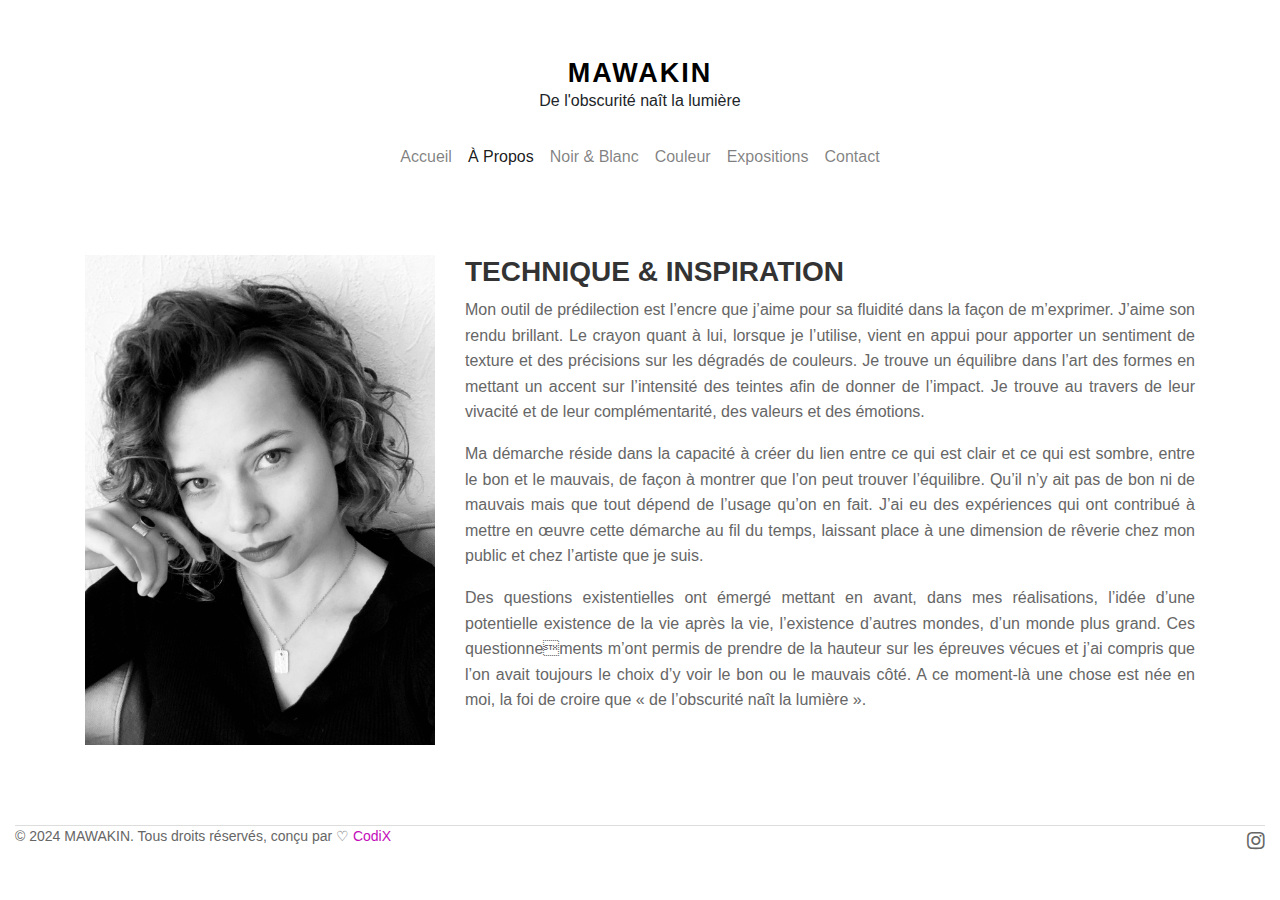
<file: about.html>
<!DOCTYPE html>
<html lang="fr">

<head>
    <meta charset="UTF-8">
    <meta name="viewport" content="width=device-width, initial-scale=1.0">
    <title>MAWAKIN - À Propos</title>
    <!-- Bootstrap CSS -->
    <link rel="stylesheet" href="https://stackpath.bootstrapcdn.com/bootstrap/4.5.2/css/bootstrap.min.css">
    <!-- jQuery Slim, Popper.js, Bootstrap JS -->
    <script src="https://code.jquery.com/jquery-3.5.1.slim.min.js"></script>
    <script src="https://cdn.jsdelivr.net/npm/@popperjs/core@2.5.4/dist/umd/popper.min.js"></script>
    <script src="https://stackpath.bootstrapcdn.com/bootstrap/4.5.2/js/bootstrap.min.js"></script>
    <!-- Font Awesome -->
    <link rel="stylesheet" href="https://cdnjs.cloudflare.com/ajax/libs/font-awesome/5.15.4/css/all.min.css">
    <!-- Styles CSS -->
    <link rel="stylesheet" href="styles.css">
    <!-- Favicon -->
    <link rel="icon" type="image/png" href="images/fav.png">
</head>

<body class="d-flex flex-column min-vh-100">
    <header>
        <div class="container">
            <div>
                <div class="col-auto d-block d-lg-none fixed-menu"> <!-- Visible seulement sur mobile -->
                    <p class="navbar-toggler" type="button" data-toggle="modal" data-target="#menuModal">
                        <span style="font-size: 16px; color: #333;">Menu</span>
                    </p>
                </div><br>
                <div>
                    <h1 style="text-align: center; margin-bottom: -5px;"><a href="index.html" class="artist-name">MAWAKIN</a></h1>
                    <p style="text-align: center; margin-top: 0;">De l'obscurité naît la lumière</p>
                </div> 
            </div>
        </div>
        <nav class="navbar navbar-expand-lg navbar-light d-none d-lg-block"> <!-- Visible seulement sur desktop -->
            <div class="container">
                <ul class="navbar-nav mx-auto">
                    <li class="nav-item"><a class="nav-link" href="index.html">Accueil</a></li>
                    <li class="nav-item"><a class="nav-link active" href="about.html">À Propos</a></li>
                    <li class="nav-item"><a class="nav-link" href="nb.html">Noir & Blanc</a></li>
                    <li class="nav-item"><a class="nav-link" href="color.html">Couleur</a></li>
                    <li class="nav-item"><a class="nav-link" href="expo.html">Expositions</a></li>
                    <li class="nav-item"><a class="nav-link" href="contact.html">Contact</a></li>
                </ul>
            </div>
        </nav>
    </header>

    <!-- Modal pour le menu mobile -->
    <div class="modal fade" id="menuModal" tabindex="-1" role="dialog" aria-labelledby="menuModalLabel" aria-hidden="true">
        <div class="modal-dialog" role="document">
            <div class="modal-content">
                <div class="modal-header">
                    <h5 class="modal-title" id="menuModalLabel">Menu</h5>
                    <button type="button" class="close" data-dismiss="modal" aria-label="Close">
                        <span aria-hidden="true">&times;</span>
                    </button>
                </div>
                <div class="modal-body">
                    <ul class="list-group">
                        <li class="list-group-item"><a class="link-page" href="index.html">Accueil</a></li>
                        <li class="list-group-item"><a class="link-page active" href="about.html">À Propos</a></li>
                        <li class="list-group-item"><a class="link-page" href="nb.html">Noir & Blanc</a></li>
                        <li class="list-group-item"><a class="link-page" href="color.html">Couleur</a></li>
                        <li class="list-group-item"><a class="link-page" href="expo.html">Expositions</a></li>
                        <li class="list-group-item"><a class="link-page" href="contact.html">Contact</a></li>
                    </ul>
                </div>
            </div>
        </div>
    </div>

    <!-- Le menu desktop plus nav se termine ici -->

    <section class="biography-section">
        <div class="container">
            <div class="row">
                <div class="col-md-4">
                    <img src="images/bio.jpeg" class="img-fluid" alt="Photo de l'artiste">
                </div>
                <div class="col-md-8">
                    <h2>TECHNIQUE & INSPIRATION</h2>
                    <p style="text-align: justify;">Mon outil de prédilection est l’encre que j’aime pour sa fluidité dans la façon de m’exprimer. J’aime 
                        son rendu brillant. Le crayon quant à lui, lorsque je l’utilise, vient en appui pour apporter un sentiment 
                        de texture et des précisions sur les dégradés de couleurs. Je trouve un équilibre dans l’art des formes 
                        en mettant un accent sur l’intensité des teintes afin de donner de l’impact. Je trouve au travers de leur 
                        vivacité et de leur complémentarité, des valeurs et des émotions.</p>
                    <p style="text-align: justify;">Ma démarche réside dans la capacité à créer du lien entre ce qui est clair et ce qui est sombre, entre 
                        le bon et le mauvais, de façon à montrer que l’on peut trouver l’équilibre. Qu’il n’y ait pas de bon ni 
                        de mauvais mais que tout dépend de l’usage qu’on en fait. J’ai eu des expériences qui ont contribué 
                        à mettre en œuvre cette démarche au fil du temps, laissant place à une dimension de rêverie chez mon 
                        public et chez l’artiste que je suis.</p>
                    <p style="text-align: justify;">Des questions existentielles ont émergé mettant en avant, dans mes réalisations, l’idée d’une potentielle 
                            existence de la vie après la vie, l’existence d’autres mondes, d’un monde plus grand. Ces questionnements m’ont permis de prendre de la hauteur sur les épreuves vécues et j’ai compris que l’on avait 
                            toujours le choix d’y voir le bon ou le mauvais côté. A ce moment-là une chose est née en moi, la foi de 
                            croire que « de l’obscurité naît la lumière ».
                    </p>
                </div>
            </div>
        </div>
    </section>
    
    
    <!-- Footer -->
    <footer>
        <div class="container-fluid">
            <div class="row">
                <div class="col-12">
                    <hr class="footer-separator">
                </div>
            </div>
            <div class="row">
                <div class="col-md-6 text-center text-md-left mb-3 mb-md-0">
                    <p class="footer-copyright">&copy; 2024 MAWAKIN. Tous droits réservés, conçu par ♡ <a href="https://codix-ga.com/" style="text-decoration: none; color: #c40bba;">CodiX</a></p>
                </div>
                <div class="col-md-6 text-center text-md-right">
                    <ul class="footer-social">
                        <li><a href="https://www.instagram.com/mawakin_/"><i class="fab fa-instagram"></i></a></li>
                    </ul>
                </div>
            </div>
        </div>
    </footer>

    <script src="script.js"></script>
</body>

</html>
</file>
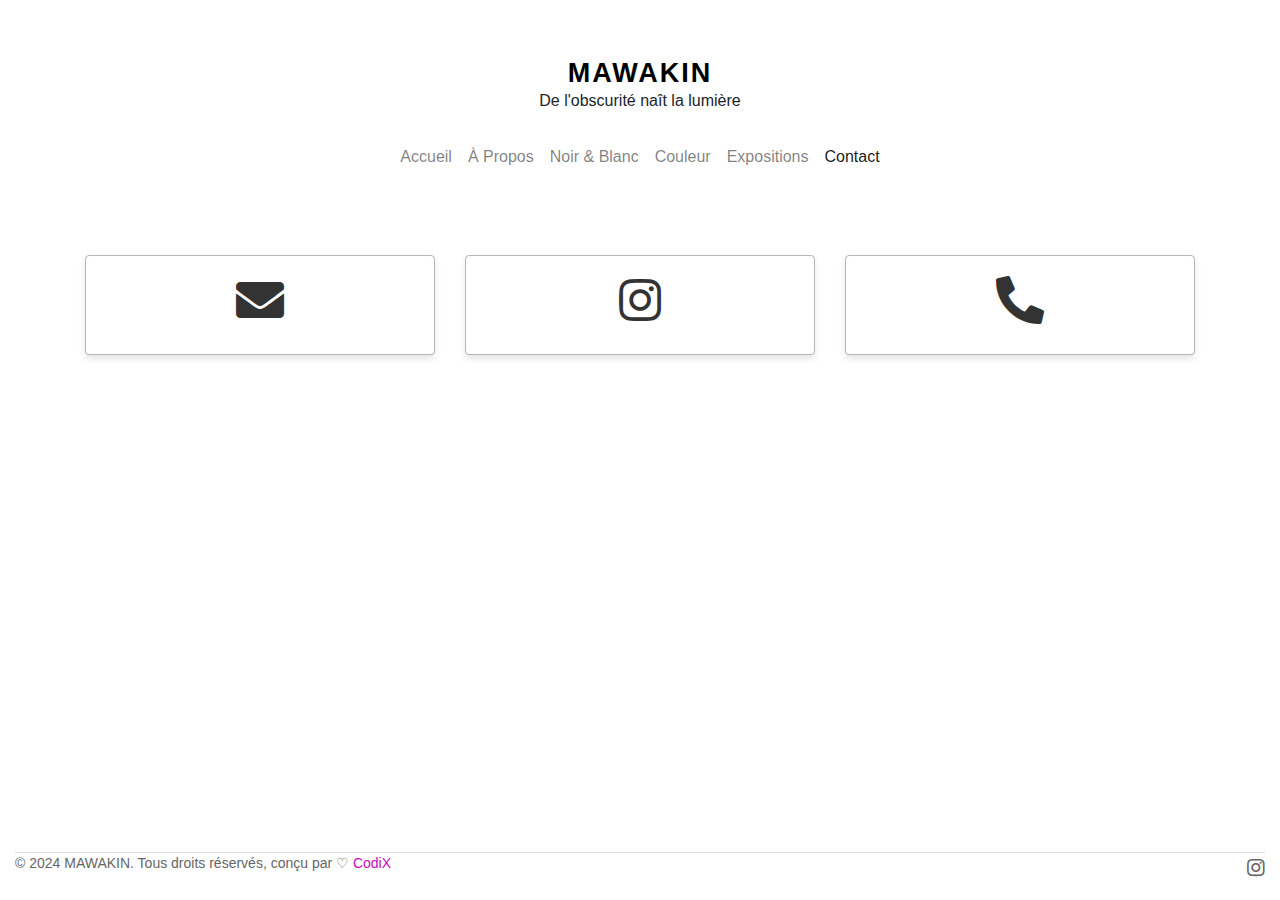
<file: contact.html>
<!DOCTYPE html>
<html lang="fr">

<head>
    <meta charset="UTF-8">
    <meta name="viewport" content="width=device-width, initial-scale=1.0">
    <title>MAWAKIN - Contact</title>
    <!-- Bootstrap CSS -->
    <link rel="stylesheet" href="https://stackpath.bootstrapcdn.com/bootstrap/4.5.2/css/bootstrap.min.css">
    <!-- jQuery Slim, Popper.js, Bootstrap JS -->
    <script src="https://code.jquery.com/jquery-3.5.1.slim.min.js"></script>
    <script src="https://cdn.jsdelivr.net/npm/@popperjs/core@2.5.4/dist/umd/popper.min.js"></script>
    <script src="https://stackpath.bootstrapcdn.com/bootstrap/4.5.2/js/bootstrap.min.js"></script>
    <!-- Font Awesome -->
    <link rel="stylesheet" href="https://cdnjs.cloudflare.com/ajax/libs/font-awesome/5.15.4/css/all.min.css">
    <!-- Styles CSS  -->
    <link rel="stylesheet" href="styles.css">
    <!-- Favicon  -->
    <link rel="icon" type="image/png" href="images/fav.png">
</head>

<body class="d-flex flex-column min-vh-100">
    <header>
        <div class="container">
            <div>
                <div class="col-auto d-block d-lg-none fixed-menu"> <!-- Visible seulement sur mobile -->
                    <p class="navbar-toggler" type="button" data-toggle="modal" data-target="#menuModal">
                        <span style="font-size: 16px; color: #333;">Menu</span>
                    </p>
                </div><br>
                <div>
                    <h1 style="text-align: center; margin-bottom: -5px;"><a href="index.html" class="artist-name">MAWAKIN</a></h1>
                    <p style="text-align: center; margin-top: 0;">De l'obscurité naît la lumière</p>
                </div> 
            </div>
        </div>
        <nav class="navbar navbar-expand-lg navbar-light d-none d-lg-block"> <!-- Visible seulement sur desktop -->
            <div class="container">
                <ul class="navbar-nav mx-auto">
                    <li class="nav-item"><a class="nav-link" href="index.html">Accueil</a></li>
                    <li class="nav-item"><a class="nav-link" href="about.html">À Propos</a></li>
                    <li class="nav-item"><a class="nav-link" href="nb.html">Noir & Blanc</a></li>
                    <li class="nav-item"><a class="nav-link" href="color.html">Couleur</a></li>
                    <li class="nav-item"><a class="nav-link" href="expo.html">Expositions</a></li>
                    <li class="nav-item"><a class="nav-link active" href="contact.html">Contact</a></li>
                </ul>
            </div>
        </nav>
    </header>

    <!-- Modal pour le menu mobile -->
    <div class="modal fade" id="menuModal" tabindex="-1" role="dialog" aria-labelledby="menuModalLabel" aria-hidden="true">
        <div class="modal-dialog" role="document">
            <div class="modal-content">
                <div class="modal-header">
                    <h5 class="modal-title" id="menuModalLabel">Menu</h5>
                    <button type="button" class="close" data-dismiss="modal" aria-label="Close">
                        <span aria-hidden="true">&times;</span>
                    </button>
                </div>
                <div class="modal-body">
                    <ul class="list-group">
                        <li class="list-group-item"><a class="link-page" href="index.html">Accueil</a></li>
                        <li class="list-group-item"><a class="link-page" href="about.html">À Propos</a></li>
                        <li class="list-group-item"><a class="link-page" href="nb.html">Noir & Blanc</a></li>
                        <li class="list-group-item"><a class="link-page" href="color.html">Couleur</a></li>
                        <li class="list-group-item"><a class="link-page" href="expo.html">Expositions</a></li>
                        <li class="list-group-item"><a class="link-page active" href="contact.html">Contact</a></li>
                    </ul>
                </div>
            </div>
        </div>
    </div>

    <!-- Le menu desktop plus nav se termine ici -->

    <!-- Contact Section -->
    <section class="contact-section flex-grow-1">
        <div class="container">
            <div class="row justify-content-center">
                <div class="col-md-4 mb-4">
                    <div class="card text-center">
                        <div class="card-body">
                            <a href="mailto:mawakin@outlook.fr" class="contact-link">
                                <i class="fas fa-envelope fa-3x"></i>
                            </a>
                        </div>
                    </div>
                </div>
                <div class="col-md-4 mb-4">
                    <div class="card text-center">
                        <div class="card-body">
                            <a href="https://www.instagram.com/mawakin_/" class="contact-link">
                                <i class="fab fa-instagram fa-3x"></i>
                            </a>
                        </div>
                    </div>
                </div>
                <div class="col-md-4 mb-4">
                    <div class="card text-center">
                        <div class="card-body">
                            <a href="tel:330641669005" class="contact-link">
                                <i class="fas fa-phone-alt fa-3x"></i>
                            </a>
                        </div>
                    </div>
                </div>
            </div>
        </div>
    </section>


        <!-- Footer -->
        <footer>
            <div class="container-fluid">
                <div class="row">
                    <div class="col-12">
                        <hr class="footer-separator">
                    </div>
                </div>
                <div class="row">
                    <div class="col-md-6 text-center text-md-left mb-3 mb-md-0">
                        <p class="footer-copyright">&copy; 2024 MAWAKIN. Tous droits réservés, conçu par ♡ <a href="https://codix-ga.com/" style="text-decoration: none; color: #c40bba;">CodiX</a></p>
                    </div>
                    <div class="col-md-6 text-center text-md-right">
                        <ul class="footer-social">
                            <li><a href="https://www.instagram.com/mawakin_/"><i class="fab fa-instagram"></i></a></li>
                        </ul>
                    </div>
                </div>
            </div>
        </footer>
    
    <script src="script.js"></script>
    </body>
    
    </html>
</file>
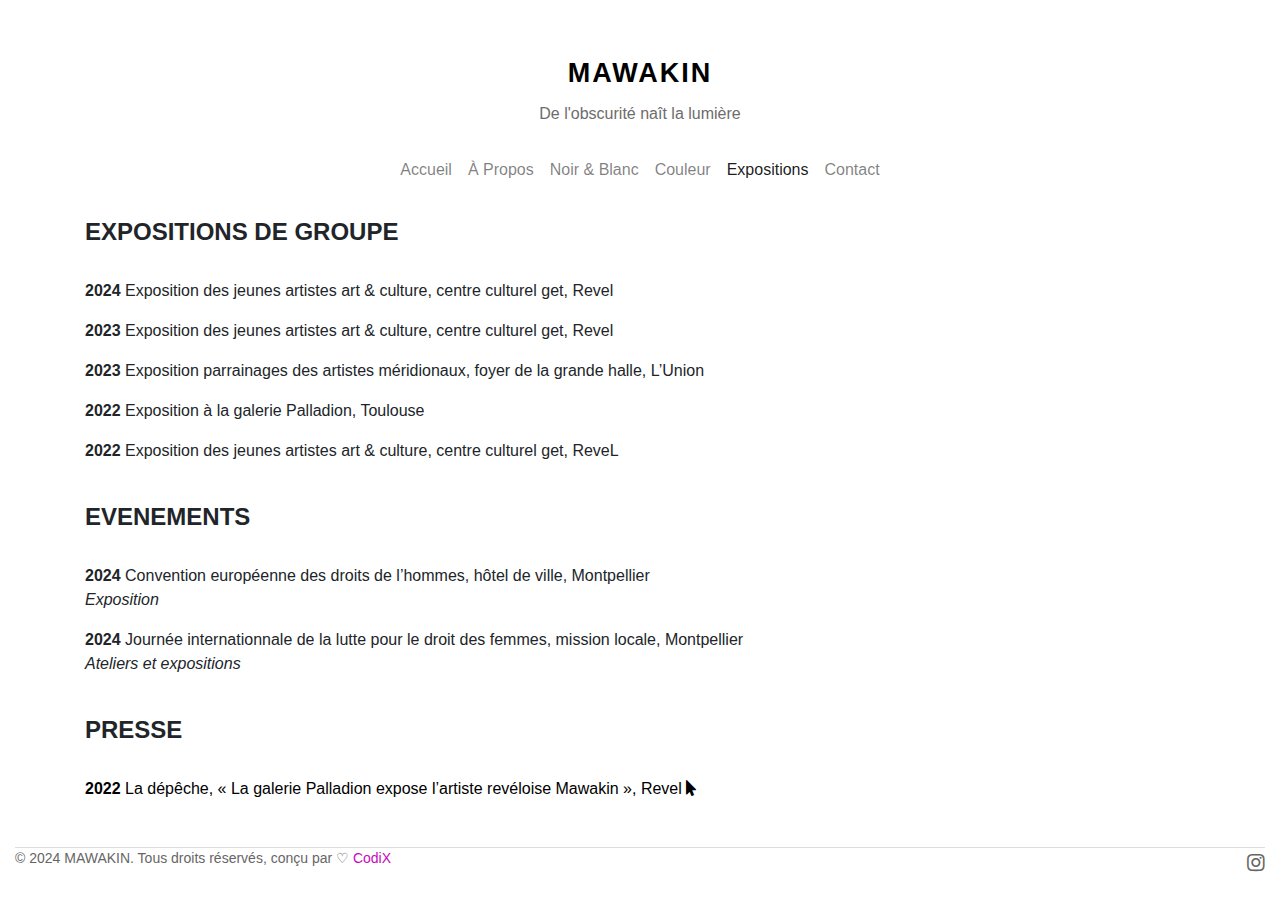
<file: expo.html>
<!DOCTYPE html>
<html lang="fr">

<head>
    <meta charset="UTF-8">
    <meta name="viewport" content="width=device-width, initial-scale=1.0">
    <title>MAWAKIN - Expositions</title>
    <!-- Bootstrap CSS -->
    <link rel="stylesheet" href="https://stackpath.bootstrapcdn.com/bootstrap/4.5.2/css/bootstrap.min.css">
    <!-- jQuery Slim, Popper.js, Bootstrap JS -->
    <script src="https://code.jquery.com/jquery-3.5.1.slim.min.js"></script>
    <script src="https://cdn.jsdelivr.net/npm/@popperjs/core@2.5.4/dist/umd/popper.min.js"></script>
    <script src="https://stackpath.bootstrapcdn.com/bootstrap/4.5.2/js/bootstrap.min.js"></script>
    <!-- Font Awesome -->
    <link rel="stylesheet" href="https://cdnjs.cloudflare.com/ajax/libs/font-awesome/5.15.4/css/all.min.css">
    <!-- Styles CSS -->
    <link rel="stylesheet" href="styles.css">
    <!-- Favicon -->
    <link rel="icon" type="image/png" href="images/fav.png">
</head>

<body class="d-flex flex-column min-vh-100">
    <header>
        <div class="container">
            <div>
                <div class="col-auto d-block d-lg-none fixed-menu"> <!-- Visible seulement sur mobile -->
                    <p class="navbar-toggler" type="button" data-toggle="modal" data-target="#menuModal">
                        <span style="font-size: 16px; color: #333;">Menu</span>
                    </p>
                </div><br>
                <div>
                    <h1 style="text-align: center;"><a href="index.html" class="artist-name">MAWAKIN</a></h1>
                    <p  style="text-align: center;" class="slogan">De l'obscurité naît la lumière</p>
                </div>
            </div>
        </div>
        <nav class="navbar navbar-expand-lg navbar-light d-none d-lg-block"> <!-- Visible seulement sur desktop -->
            <div class="container">
                <ul class="navbar-nav mx-auto">
                    <li class="nav-item"><a class="nav-link" href="index.html">Accueil</a></li>
                    <li class="nav-item"><a class="nav-link" href="about.html">À Propos</a></li>
                    <li class="nav-item"><a class="nav-link" href="nb.html">Noir & Blanc</a></li>
                    <li class="nav-item"><a class="nav-link" href="color.html">Couleur</a></li>
                    <li class="nav-item"><a class="nav-link active" href="expo.html">Expositions</a></li>
                    <li class="nav-item"><a class="nav-link" href="contact.html">Contact</a></li>
                </ul>
            </div>
        </nav>
    </header>

    <!-- Modal pour le menu mobile -->
    <div class="modal fade" id="menuModal" tabindex="-1" role="dialog" aria-labelledby="menuModalLabel" aria-hidden="true">
        <div class="modal-dialog" role="document">
            <div class="modal-content">
                <div class="modal-header">
                    <h5 class="modal-title" id="menuModalLabel">Menu</h5>
                    <button type="button" class="close" data-dismiss="modal" aria-label="Close">
                        <span aria-hidden="true">&times;</span>
                    </button>
                </div>
                <div class="modal-body">
                    <ul class="list-group">
                        <li class="list-group-item"><a class="link-page" href="index.html">Accueil</a></li>
                        <li class="list-group-item"><a class="link-page" href="about.html">À Propos</a></li>
                        <li class="list-group-item"><a class="link-page" href="nb.html">Noir & Blanc</a></li>
                        <li class="list-group-item"><a class="link-page" href="color.html">Couleur</a></li>
                        <li class="list-group-item"><a class="link-page active" href="expo.html">Expositions</a></li>
                        <li class="list-group-item"><a class="link-page" href="contact.html">Contact</a></li>
                    </ul>
                </div>
            </div>
        </div>
    </div>

    <!-- Le menu desktop plus nav se termine ici -->

    
    <section>
        <div class="container">
            <div class="expo">
            <h4 style="font-weight: bold;">EXPOSITIONS DE GROUPE</h4><br>
            <p><span style="font-weight: bold;">2024</span>  Exposition des jeunes artistes art & culture, centre culturel get, Revel</p>
            <p><span style="font-weight: bold;">2023</span>  Exposition des jeunes artistes art & culture, centre culturel get, Revel</p>
            <p><span style="font-weight: bold;">2023</span>  Exposition parrainages des artistes méridionaux, foyer de la grande halle, L’Union</p>
            <p><span style="font-weight: bold;">2022</span>  Exposition à la galerie Palladion, Toulouse</p>
            <p><span style="font-weight: bold;">2022</span>  Exposition des jeunes artistes art & culture, centre culturel get, ReveL</p>
            </div><br>

            <div class="expo">
                <h4 style="font-weight: bold;">EVENEMENTS</h4><br>
                <p><span style="font-weight: bold;">2024</span>  Convention européenne des droits de l’hommes, hôtel de ville, Montpellier<br><span style="font-style: italic;">Exposition</span></p>
                <p><span style="font-weight: bold;">2024</span>  Journée internationnale de la lutte pour le droit des femmes, mission locale, Montpellier<br><span style="font-style: italic;">Ateliers et expositions</span></p>
            </div><br>

            <div class="expo">
                <h4 style="font-weight: bold;">PRESSE</h4><br>
                <a style="text-decoration: none; color: black;" href="https://www.ladepeche.fr/2023/04/27/les-jeunes-talents-exposent-salle-louis-astor-11160663.php" target="_blank">
                    <p><span style="font-weight: bold;">2022</span>  La dépêche, « La galerie Palladion expose l’artiste revéloise Mawakin », Revel  <i class="fas fa-mouse-pointer"></i></p>
                </a>
            </div>
        </div>
    </section>
    
    <!-- Footer -->
    <footer>
        <div class="container-fluid">
            <div class="row">
                <div class="col-12">
                    <hr class="footer-separator">
                </div>
            </div>
            <div class="row">
                <div class="col-md-6 text-center text-md-left mb-3 mb-md-0">
                    <p class="footer-copyright">&copy; 2024 MAWAKIN. Tous droits réservés, conçu par ♡ <a href="https://codix-ga.com/" style="text-decoration: none; color: #c40bba;">CodiX</a></p>
                </div>
                <div class="col-md-6 text-center text-md-right">
                    <ul class="footer-social">
                        <li><a href="https://www.instagram.com/mawakin_/"><i class="fab fa-instagram"></i></a></li>
                    </ul>
                </div>
            </div>
        </div>
    </footer>

    <script src="script.js"></script>
</body>

</html>
</file>
<file: styles.css>
/* styles.css */
body,
html {
    margin: 0;
    padding: 0;
    font-family: Arial, sans-serif;
}

header {
    background-color: #ffffff;
    padding: 20px 0;
}

.artist-name {
    font-size: 27px;
    font-weight: bold;
    text-decoration: none;
    color: #000000;
    letter-spacing: 2px;
    margin-bottom: 5px;
    display: inline-block; /* Pour centrer */
}

.artist-name:hover {
    color: inherit !important;
    text-decoration: none !important;
}

.slogan {
    font-size: 16px;
    color: #6e6c6c;
    margin-top: 5px;
}

/* Pour centrer les éléments dans le navbar */
.navbar-nav {
    margin: 0 auto;
}

/* Style du bouton de menu mobile avec contour gris */
/* .navbar-toggler {
    border: 1px solid #888888;
} */

.fixed-menu {
    position: fixed;
    top: 0;
    left: 0;
    right: 0;
    z-index: 9999;
    background-color: #ffffff; /* Pour assurer la visibilité du bouton */
}

/* Centrer le bouton de menu mobile */
.d-block {
    margin: 0 auto;
    text-align: center;
}

.modal-dialog {
    margin:50px 20px; /* Décalage de 100px vers le bas */
}

/* Style du fond autour du modal */
/* Style du fond autour du modal */
.modal::before {
    content: "";
    position: fixed;
    top: 0;
    left: 0;
    width: 100%;
    height: 100%;
    background-color: rgba(128, 128, 128, 0.5); /* Gris semi-transparent */
    z-index: -1; /* Assure que le fond reste derrière le modal */
}

/* Pour centrer les éléments dans le modal */
.modal-body {
    text-align: center;
}

/* Style du fond du modal */
.modal-content {
    background-color: #fff; /* Gris sombre */
    color: #333; /* Blanc */
}

.list-group-item {
    background-color: #fff; /* Gris sombre */
    border-color: #e9e9e9; /* Couleur de la bordure */
}

.link-page{
    background-color: #fff; /* Gris sombre */
    border-color: #d1d1d1; /* Couleur de la bordure */
    color: #000; /* Blanc */
    text-decoration: none; /* Supprimer le soulignement */
}

.link-page:hover {
    color: #666; /* Gris sombre */
    text-decoration: none !important; /* Supprimer le soulignement */
}

.active {
    font-weight: 500; /* Gras pour l'élément actif */
}



/* Footer */
.content-wrapper {
    flex: 1;
    display: flex;
    justify-content: center;
    align-items: center;
}

.image-container {
    display: flex;
    justify-content: center;
    align-items: center;
    height: 100%;
}

.image-container img {
    max-height: 100%;
    max-width: 49%;
    margin: 0 0.5%;
    object-fit: contain;
}
.footer-separator {
    border-top: 1px solid #ddd; /* Ligne séparatrice grise */
    margin-top: 20px; /* Marge au-dessus de la ligne */
    margin-bottom: 0; /* Supprime la marge en dessous de la ligne */
}
footer {
    background: #ffffff; /* Couleur de fond du footer */
    padding: 10px 0; /* Padding pour le footer */
}
.footer-copyright {
    font-size: 14px;
    color: #666;
}

.footer-social {
    list-style: none;
    padding: 0;
    margin: 0;
}

.footer-social li {
    display: inline-block;
    margin-left: 10px;
}

.footer-social li:first-child {
    margin-left: 0;
}

.footer-social li a {
    color: #666;
    font-size: 20px;
    transition: color 0.3s ease;
}

.footer-social li a:hover {
    color: #000;
}
/* Responsive styles */
@media (max-width: 767.98px) {
    .footer-social {
        margin-top: -30px;
        text-align: center;
    }
}

/* Contact Section Styles */
.contact-section {
    padding: 50px 0;
}

.contact-link {
    color: #333;
}

.contact-link:hover {
    color: #999;
}

.card {
    border: 1px solid #b6b6b6; /* Ajout de la bordure */
    box-shadow: 0 4px 6px rgba(0, 0, 0, 0.1); /* Ajout de l'ombre */
    transition: all 0.3s ease; /* Ajout de la transition */
}

.card:hover {
    transform: scale(1.05); /* Animation de zoom au survol */
    box-shadow: 0 8px 12px rgba(0, 0, 0, 0.2); /* Changement de l'ombre au survol */
}

.card-body {
    padding: 20px;
}

.card-body .fa-3x {
    margin-bottom: 10px;
}


/* Biographie "a propos" */
.biography-section {
    padding: 50px 0;
}

.biography-section h2 {
    font-size: 28px;
    font-weight: bold;
    color: #333;
}

.biography-section p {
    font-size: 16px;
    line-height: 1.6;
    color: #666;
}

/* Style pour les informations sur l'oeuvre */
.overlayy {
    position: absolute;
    top: 0;
    left: 0;
    width: 100%;
    height: 100%;
    background-color: rgba(0, 0, 0, 0.5);
    color: white;
    opacity: 0;
    transition: opacity 0.3s ease;
    display: flex;
    justify-content: center;
    align-items: center;
    flex-direction: column; /* Nouvelle ligne ajoutée */
    text-align: center; /* Nouvelle ligne ajoutée */
    padding: 20px; /* Nouvelle ligne ajoutée */
}

.work:hover .overlayy {
    opacity: 1;
}

/* Style pour les images */
.work img {
    width: 100%;
    height: auto;
}

/* Espacement entre les images */
.work {
    margin-bottom: 20px;
}

.bannerr {
    position: fixed;
    bottom: 0;
    left: 0;
    width: 100%;
    background-color: #f0f0f0; /* Couleur de fond épurée */
    color: #333;
    padding: 20px; /* Augmentation du padding pour plus d'espace */
    text-align: center;
    box-shadow: 0px 0px 10px rgba(0, 0, 0, 0.1); /* Ombre légère */
}

.bannerr p {
    margin: 0; /* Supprimer la marge par défaut du paragraphe */
    font-size: 16px; /* Taille de police légèrement augmentée */
    line-height: 1.5; /* Espacement entre les lignes pour une meilleure lisibilité */
}

.bannerr button {
    background-color: #4CAF50; /* Couleur de bouton moderne */
    color: white;
    border: none;
    padding: 10px 20px;
    cursor: pointer;
    font-size: 16px;
    border-radius: 5px; /* Coins arrondis */
    transition: background-color 0.3s ease; /* Transition fluide */
}

.bannerr button:hover {
    background-color: #45a049; /* Changement de couleur au survol */
}

.arti:hover {
  color: #b6b6b6;
}
</file>
